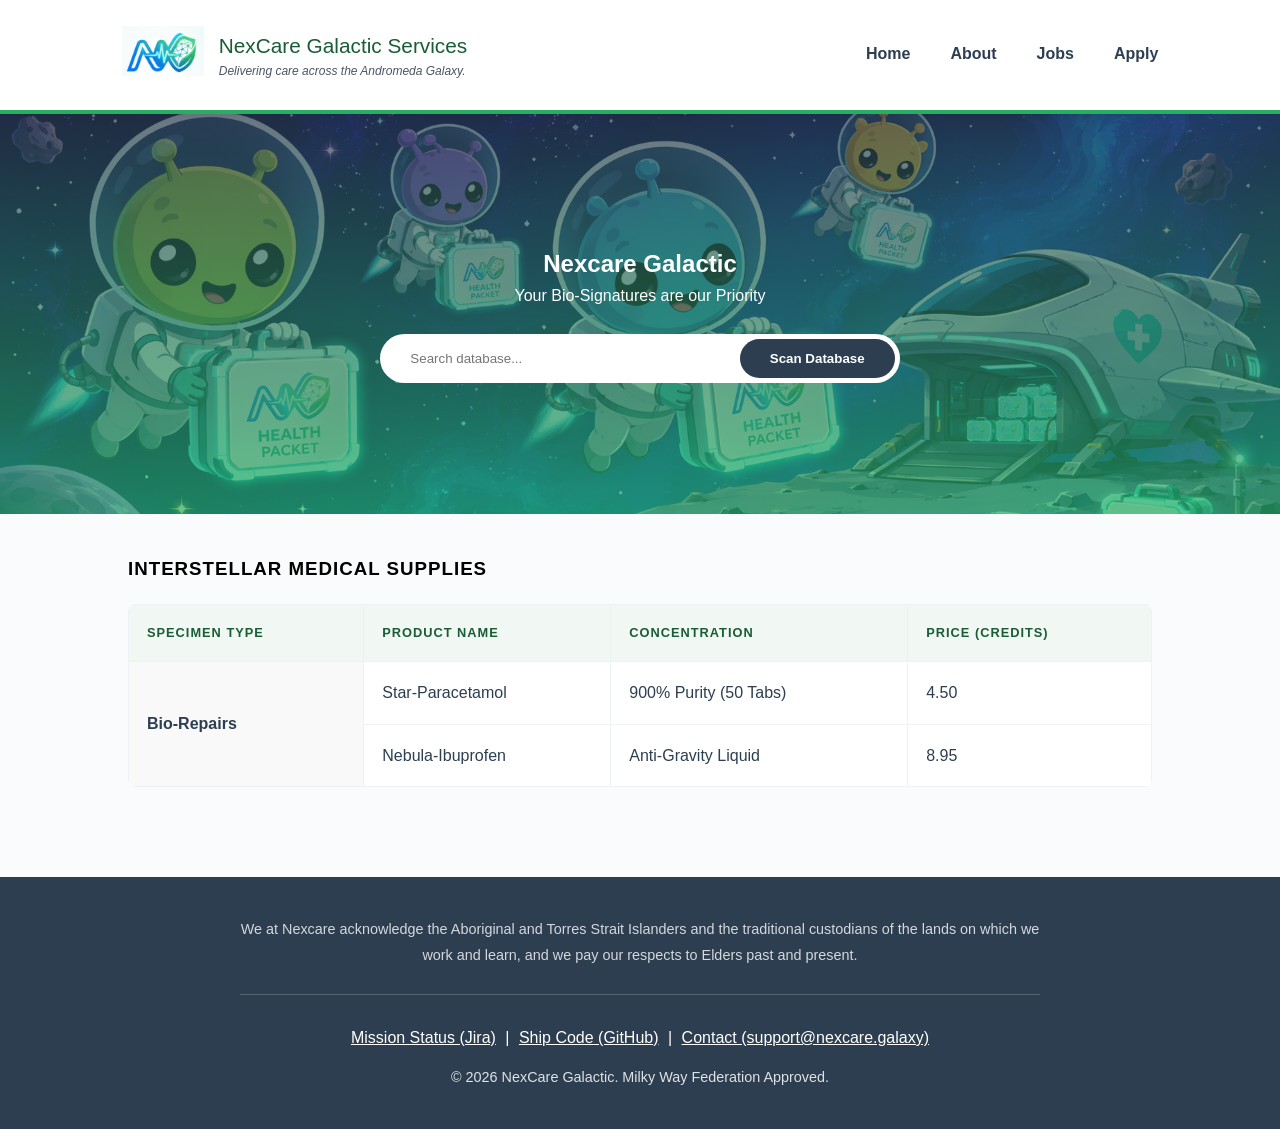
<file: index.html>
<!DOCTYPE html>
<html lang="en">
<head>
    <meta charset="UTF-8">
    <meta name="viewport" content="width=device-width, initial-scale=1.0">
    <title>Nexcare Galactic Healthcare</title>
    <link rel="stylesheet" href="style/style.css">

    <!-- 1. EMBEDDED CSS (Inside the Head) -->
    <style>
        .catalog-section h3 {
            color: #000000; /* Galactic Purple color */
            text-transform: uppercase;
            letter-spacing: 1px;
        }
    </style>
</head>
<body>

  <header>
        <nav class="navbar">
            <div class="brand-area">
                <a href="https://qwofii.github.io/Web-Technology-Proj/index.html">
                <img src="images/logo.png" alt="NexCare Logo" class="logo-img"></a>
                <div>
                    <p class="brand-name">NexCare Galactic Services</p>
                    <p class="brand-slogan">Delivering care across the Andromeda Galaxy.</p>
                </div>
            </div>
            <ul class="nav-links">
                <li><a href="https://qwofii.github.io/Web-Technology-Proj/index.html">Home</a></li>
                <li><a href="https://qwofii.github.io/Web-Technology-Proj/about.html">About</a></li>
                <li><a href="https://qwofii.github.io/Web-Technology-Proj/jobs.html">Jobs</a></li>
                <li><a href="https://qwofii.github.io/Web-Technology-Proj/apply.html">Apply</a></li>
            </ul>
        </nav>
    </header>
 <main>
        <section class="hero-banner">
            <h2>Nexcare Galactic</h2>
            <p>Your Bio-Signatures are our Priority</p>
            <div class="search-container">
                <form action="#">
                    <!-- WAVE FIX: Label added here -->
                    <label for="search-input" class="sr-only">Search medications or parts</label>
                    <input type="text" id="search-input" placeholder="Search database...">
                    <button type="submit">Scan Database</button>
                </form>
            </div>
        </section>

        <section class="catalog-section">
            <h3>Interstellar Medical Supplies</h3>
            <table class="product-table">
                <thead>
                    <tr>
                        <th scope="col">Specimen Type</th>
                        <th scope="col">Product Name</th>
                        <th scope="col">Concentration</th>
                        <th scope="col">Price (Credits)</th>
                    </tr>
                </thead>
                <tbody>
                    <tr>
                        <td rowspan="2" class="category-cell">Bio-Repairs</td>
                        <td>Star-Paracetamol</td>
                        <td>900% Purity (50 Tabs)</td>
                        <td>4.50</td>
                    </tr>
                    <tr>
                        <td>Nebula-Ibuprofen</td>
                        <td>Anti-Gravity Liquid</td>
                        <td>8.95</td>
                    </tr>
                </tbody>
            </table>
        </section>
    </main>
 
    <footer>

            <div class="acknowledgement">
                <p>We at Nexcare acknowledge the Aboriginal and Torres Strait Islanders and the traditional custodians of the lands on which we work and learn, and we pay our respects to Elders past and present.</p>
            </div>
        <div class="footer-links">
            <a href="https://webtechprojectsassignment1.atlassian.net/jira/software/projects/SCRUM/boards/1?atlOrigin=eyJpIjoiOTkwOTJiYzI1MDhlNDIyOGI4NDFhN2U3N2QzZDFlYzEiLCJwIjoiaiJ9">Mission Status (Jira)</a> |
            <a href="https://github.com/Qwofii/Web-Technology-Proj.git">Ship Code (GitHub)</a> |
            <a href="mailto:106499895@student.swin.edu.au">Contact (support@nexcare.galaxy)</a>
        </div>
        <p style="opacity: 0.85;">&copy; 2026 NexCare Galactic. Milky Way Federation Approved.</p>
    </footer>

</body>
</html>
</file>
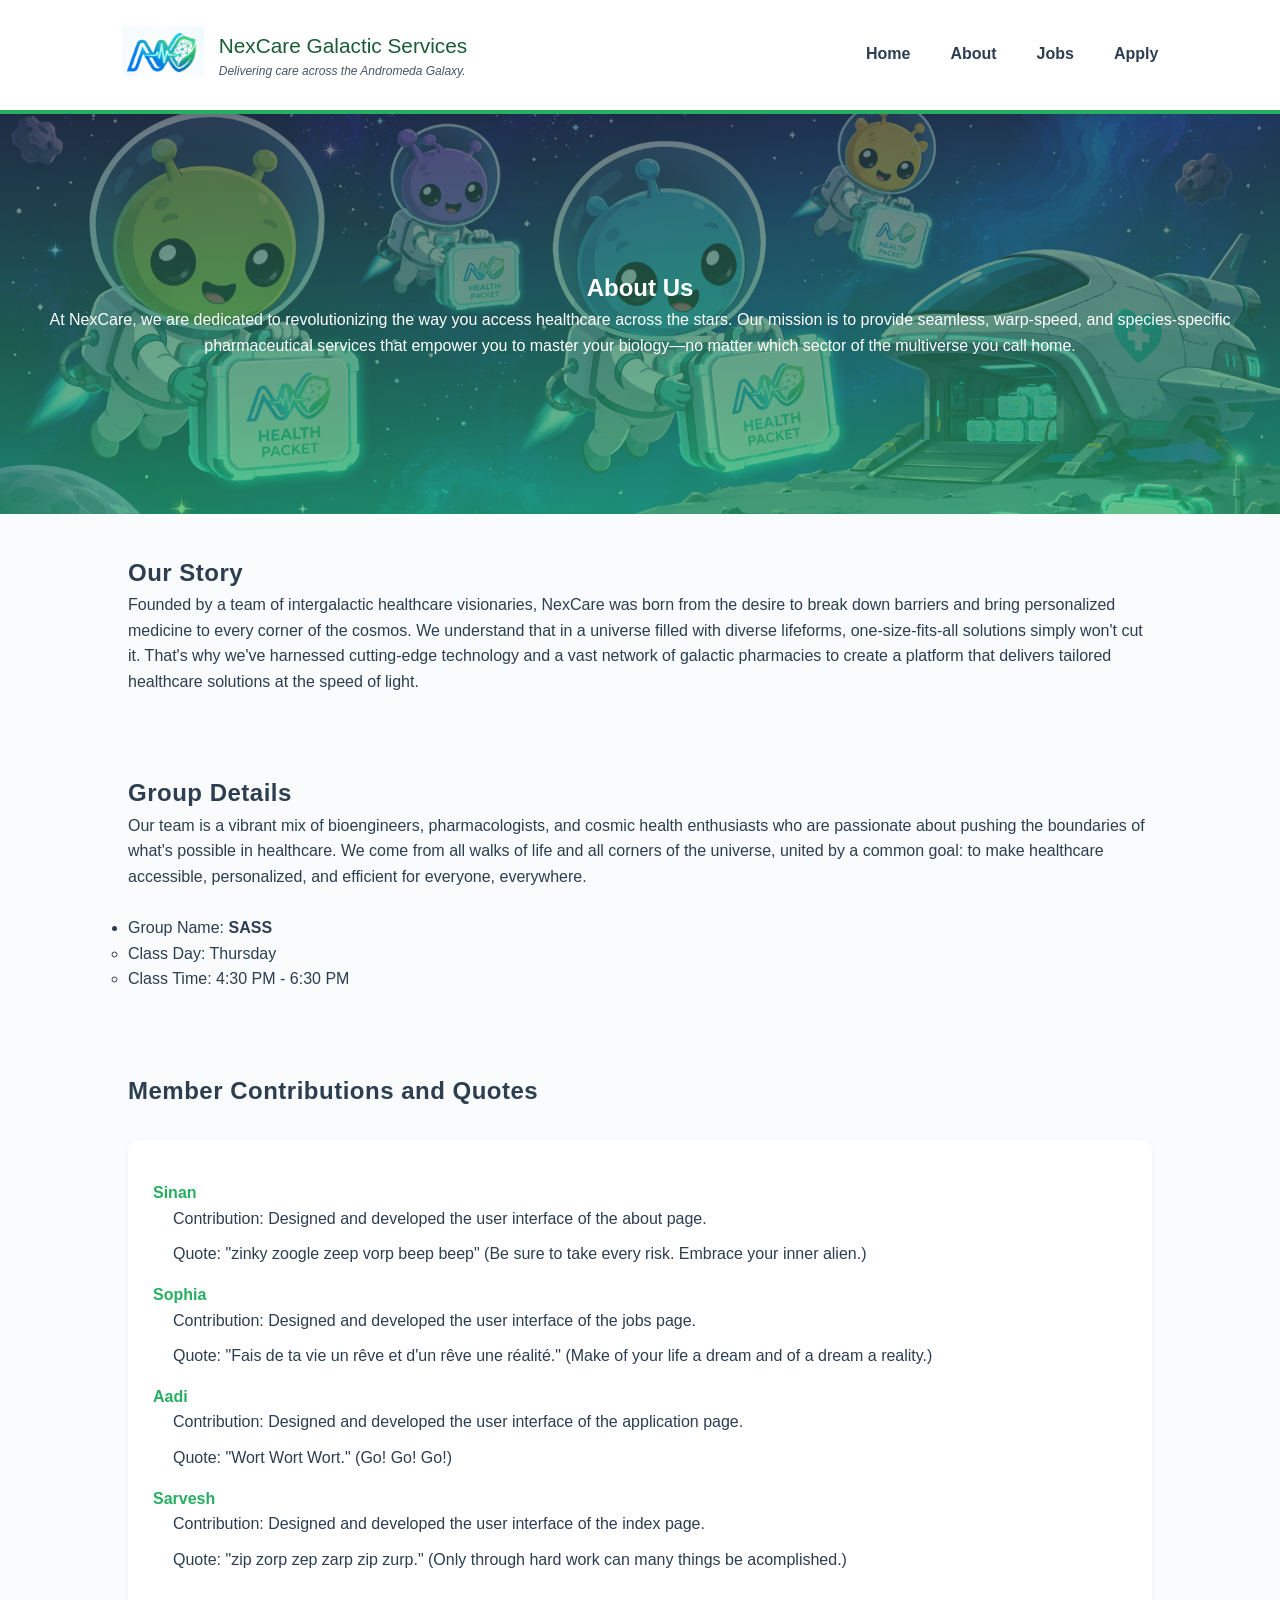
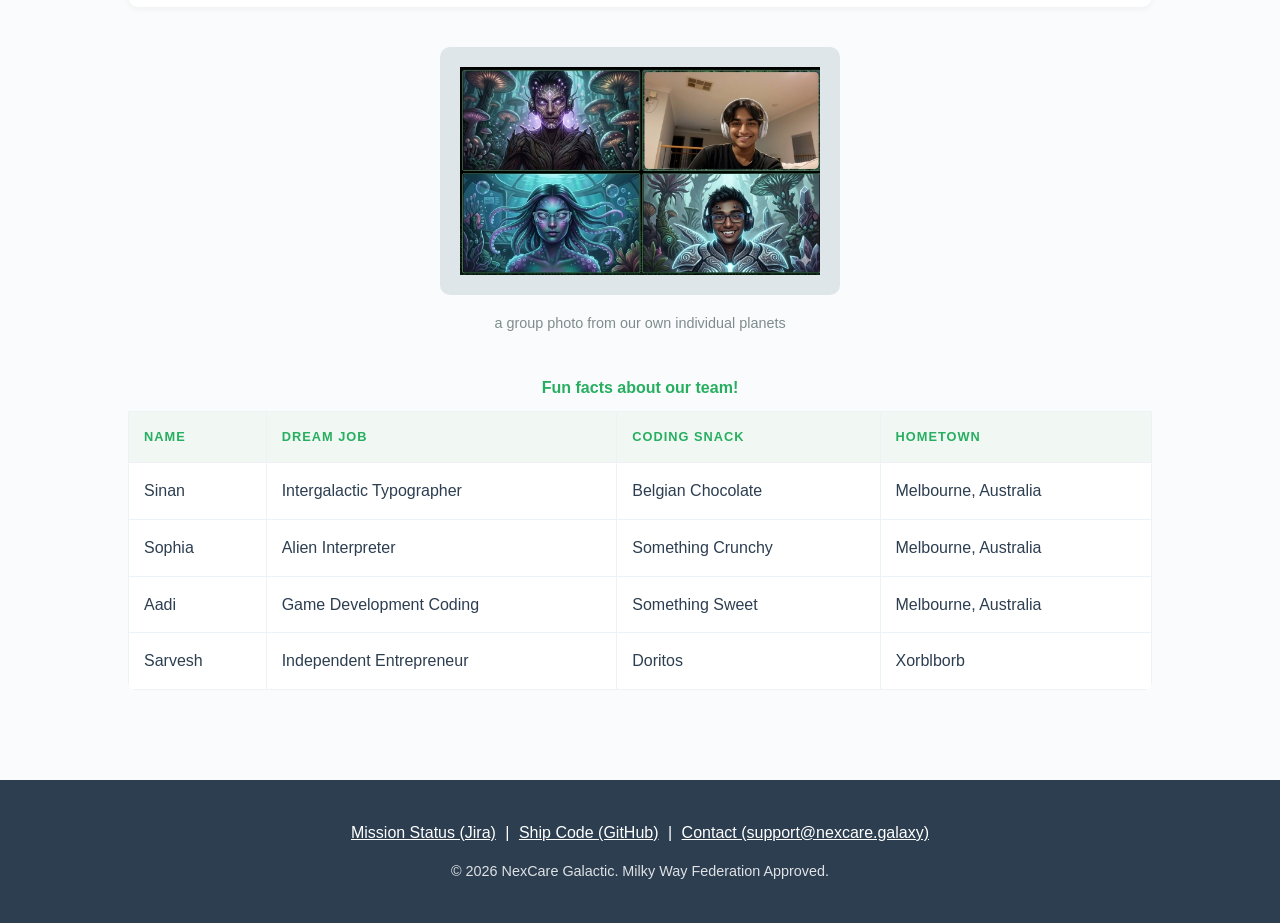
<file: about.html>
<!DOCTYPE html>
<html lang="en">
<head>
    <meta charset="utf-8">
    <meta name="description" content="About the company">
    <meta name="keywords" content="About, company, team">
    <meta name="author" content="Sinan, Sophia">
    <title>About Us | NexCare Galactic Healthcare</title>
    <link rel="stylesheet" href="style/style.css" >
    <style>
    h2 {
        letter-spacing: 0.5px;
    }
    </style>
</head>

<body>
    <header>
        <nav class="navbar">
            <div class="brand-area">
                <a href="https://qwofii.github.io/Web-Technology-Proj/index.html">
                <img src="images/logo.png" alt="NexCare Logo" class="logo-img"></a>
                <div>
                    <p class="brand-name">NexCare Galactic Services</p>
                    <p class="brand-slogan">Delivering care across the Andromeda Galaxy.</p>
                </div>
            </div>
            <ul class="nav-links">
                <li><a href="https://qwofii.github.io/Web-Technology-Proj/index.html">Home</a></li>
                <li><a href="https://qwofii.github.io/Web-Technology-Proj/about.html">About</a></li>
                <li><a href="https://qwofii.github.io/Web-Technology-Proj/jobs.html">Jobs</a></li>
                <li><a href="https://qwofii.github.io/Web-Technology-Proj/apply.html">Apply</a></li>
            </ul>
        </nav>
    </header>

    <section class="hero-banner">
        <h1>About Us</h1>
        <p>At NexCare, we are dedicated to revolutionizing the way you access healthcare across the stars. Our mission is to provide seamless, warp-speed, and species-specific pharmaceutical services that empower you to master your biology—no matter which sector of the multiverse you call home.</p>
    </section>

    <main>
        <section class="catalog-section">
            <h2>Our Story</h2>
            <p>Founded by a team of intergalactic healthcare visionaries, NexCare was born from the desire to break down barriers and bring personalized medicine to every corner of the cosmos. We understand that in a universe filled with diverse lifeforms, one-size-fits-all solutions simply won't cut it. That's why we've harnessed cutting-edge technology and a vast network of galactic pharmacies to create a platform that delivers tailored healthcare solutions at the speed of light.</p>
        </section>

        <div class="catalog-section">
            <h2>Group Details</h2>
            <p>Our team is a vibrant mix of bioengineers, pharmacologists, and cosmic health enthusiasts who are passionate about pushing the boundaries of what's possible in healthcare. We come from all walks of life and all corners of the universe, united by a common goal: to make healthcare accessible, personalized, and efficient for everyone, everywhere.</p>
            <br>
            <ul>
                <li>Group Name: <strong>SASS</strong>
                    <ul>
                        <li>Class Day: Thursday</li>
                        <li>Class Time: 4:30 PM - 6:30 PM</li>
                    </ul>
                </li>
            </ul>
        </div>

        <section class="catalog-section">
            <h2>Member Contributions and Quotes</h2>
            
            <dl> 
                <dt><strong>Sinan</strong></dt>
                <dd>Contribution: Designed and developed the user interface of the about page.</dd>
                <dd>Quote: "zinky zoogle zeep vorp beep beep" (Be sure to take every risk. Embrace your inner alien.)</dd>

                <dt><strong>Sophia</strong></dt>
                <dd>Contribution: Designed and developed the user interface of the jobs page.</dd>
                <dd>Quote: "Fais de ta vie un rêve et d'un rêve une réalité." (Make of your life a dream and of a dream a reality.)</dd>

                <dt><strong>Aadi</strong></dt>
                <dd>Contribution: Designed and developed the user interface of the application page.</dd>
                <dd>Quote: "Wort Wort Wort." (Go! Go! Go!)</dd>

                <dt><strong>Sarvesh</strong></dt>
                <dd>Contribution: Designed and developed the user interface of the index page.</dd>
                <dd>Quote: "zip zorp zep zarp zip zurp." (Only through hard work can many things be acomplished.)</dd>
            </dl>

            <figure>
                <img src="images/banan.jpeg" alt="Team Photo" class="team-photo">
                <figcaption>a group photo from our own individual planets</figcaption>
            </figure>

            <table>
                <caption>Fun facts about our team!</caption>
                <thead>
                    <tr>
                        <th>Name</th>
                        <th>Dream Job</th>
                        <th>Coding Snack</th>
                        <th>Hometown</th>
                    </tr>
                </thead>
                <tbody>
                    <tr>
                        <td>Sinan</td>
                        <td>Intergalactic Typographer</td>
                        <td>Belgian Chocolate</td>
                        <td>Melbourne, Australia</td>
                    </tr>
                    <tr>
                        <td>Sophia</td>
                        <td>Alien Interpreter</td>
                        <td>Something Crunchy</td>
                        <td>Melbourne, Australia</td>
                    </tr>
                    <tr>
                        <td>Aadi</td>
                        <td>Game Development Coding</td>
                        <td>Something Sweet</td>
                        <td>Melbourne, Australia</td>
                    </tr>
                    <tr>
                        <td>Sarvesh</td>
                        <td>Independent Entrepreneur</td>
                        <td>Doritos</td>
                        <td>Xorblborb</td>
                    </tr>
                </tbody>
            </table>
        </section>
    </main>

    <footer>
        <div class="footer-links">
            <a href="https://webtechprojectsassignment1.atlassian.net/jira/software/projects/SCRUM/boards/1?atlOrigin=eyJpIjoiOTkwOTJiYzI1MDhlNDIyOGI4NDFhN2U3N2QzZDFlYzEiLCJwIjoiaiJ9">Mission Status (Jira)</a> |
            <a href="https://github.com/Qwofii/Web-Technology-Proj.git">Ship Code (GitHub)</a> |
            <a href="mailto:106499895@student.swin.edu.au">Contact (support@nexcare.galaxy)</a>
        </div>
        <p style="opacity: 0.85;">&copy; 2026 NexCare Galactic. Milky Way Federation Approved.</p>
    </footer>

</body>
</html>
</file>
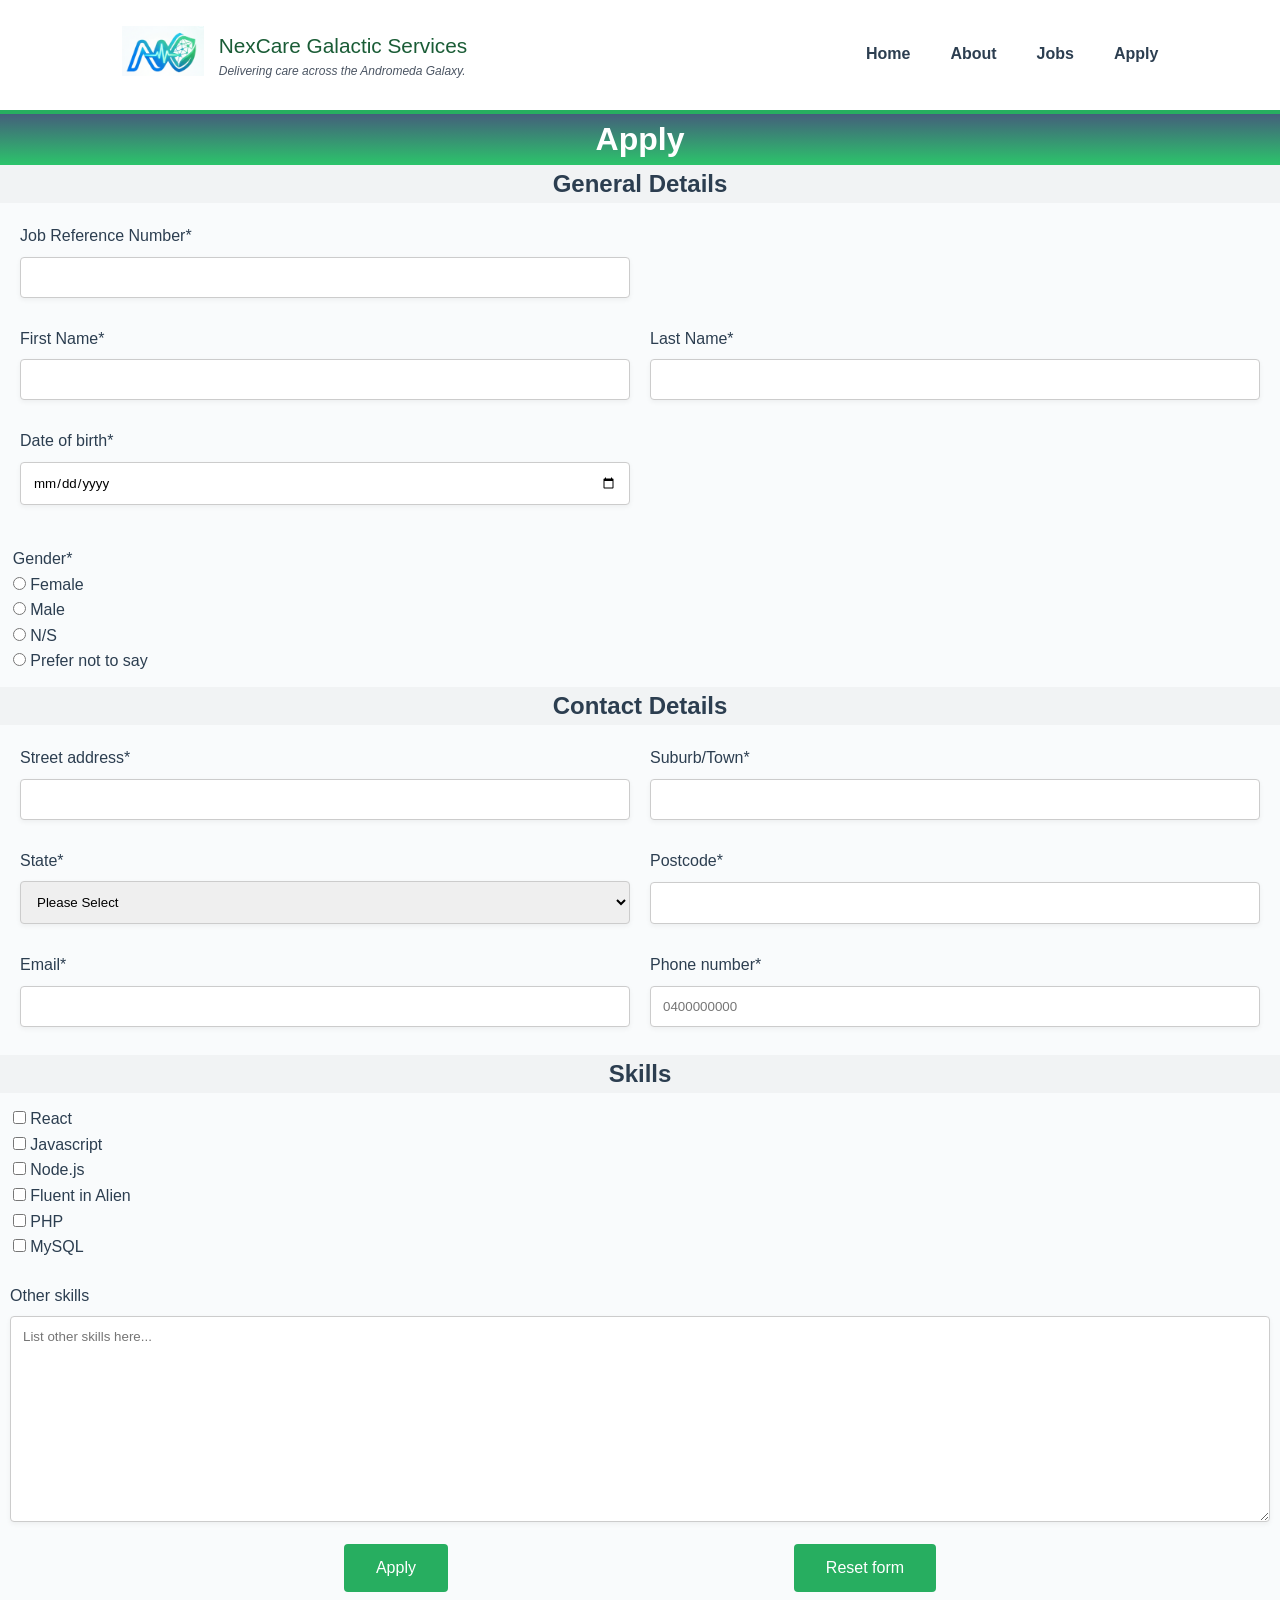
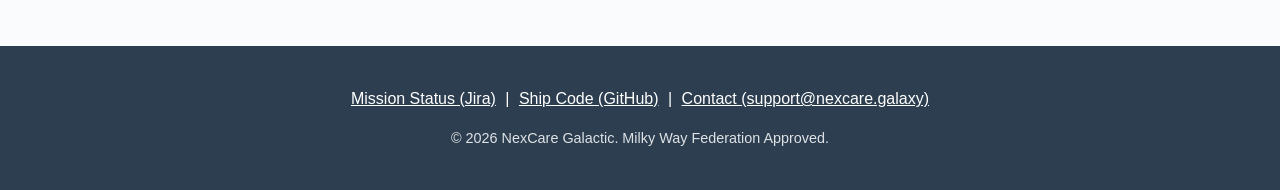
<file: apply.html>
<!doctype html>
<html lang="en">
  <head>
    <meta charset="utf-8">
    <meta name="description" content="Apply for the position">
    <meta name="keywords" content="position, details, contact, skills">
    <meta name="author" content="Sophia" >
    <title>Apply for the position</title>
    <link rel="stylesheet" href="style/style.css">

    <style>
      .button {
        background-color: rgba(39, 174, 96, 1);
        border: none;
        color: white;
        padding: 15px 32px;
        text-align: center;
        display: inline-block;
        font-size: 16px;
        margin: 4px 2px;
        cursor: pointer;
        border-radius: 4px;
      }
    </style>
  </head>

  <body>
   <header>
        <nav class="navbar">
            <div class="brand-area">
              <a href="https://qwofii.github.io/Web-Technology-Proj/index.html">
                <img src="images/logo.png" alt="NexCare Logo" class="logo-img"></a>
                <div>
                    <p class="brand-name">NexCare Galactic Services</p>
                    <p class="brand-slogan">Delivering care across the Andromeda Galaxy.</p>
                </div>
            </div>
            <ul class="nav-links">
                <li><a href="https://qwofii.github.io/Web-Technology-Proj/index.html">Home</a></li>
                <li><a href="https://qwofii.github.io/Web-Technology-Proj/about.html">About</a></li>
                <li><a href="https://qwofii.github.io/Web-Technology-Proj/jobs.html">Jobs</a></li>
                <li><a href="https://qwofii.github.io/Web-Technology-Proj/apply.html">Apply</a></li>
            </ul>
        </nav>
    </header>

    <div class="applyhero">
      <h1>Apply</h1>
    </div>

    <form
      method="post"
      action="http://mercury.swin.edu.au/it000000/formtest.php"
    >
      <h2 class="apply-sections">General Details</h2>
      <div class="apply-container">
        <div class="apply-element">
          <label for="jobRef">Job Reference Number*</label>
          <input
            class="apply-fields"
            type="text"
            pattern="[A-Za-z0-9]{5}"
            name="jobRef"
            id="jobRef"
            maxlength="5"
            size="10"
            required="required">
        </div>
        <br>

        <div class="apply-element">
          <label for="firstName">First Name*</label>
          <input
            class="apply-fields"
            type="text"
            pattern="[A-Za-z]{1,20}"
            name="firstName"
            id="firstName"
            maxlength="20"
            size="25"
            required="required">
        </div>

        <div class="apply-element">
          <label for="lastName">Last Name*</label>
          <input
            class="apply-fields"
            type="text"
            pattern="[A-Za-z]{1,20}"
            name="lastName"
            id="lastName"
            maxlength="20"
            size="25"
            required="required">
        </div>

        <div class="apply-element">
          <label for="dateOfBirth">Date of birth*</label>
          <input
            type="date"
            class="apply-fields"
            name="dateOfBirth"
            id="dateOfBirth"
            size="10"
            required="required">
        </div>
      </div>

      <div style="padding: 1%">
        <p>Gender*</p>

        <input type="radio" id="female" name="gender" value="female" required>
        <label for="female">Female</label>
        <p></p>

        <input type="radio" id="male" name="gender" value="male">
        <label for="male">Male</label>
        <p></p>

        <input
          type="radio"
          id="notspecified"
          name="gender"
          value="notspecified">
        <label for="notspecified">N/S</label>
        <p></p>

        <input type="radio" id="prefernot" name="gender" value="Prefer not to say">
        <label for="prefernot">Prefer not to say</label>
        <p></p>
      </div>

      <h2 class="apply-sections">Contact Details</h2>
      <div class="apply-container">
        <div class="apply-element">
          <label for="streetAddress">Street address*</label>
          <input
            class="apply-fields"
            type="text"
            name="streetAddress"
            id="streetAddress"
            maxlength="40"
            size="40"
            required="required">
        </div>
        <div class="apply-element">
          <label for="suburb">Suburb/Town*</label>
          <input
            class="apply-fields"
            type="text"
            name="suburb"
            id="suburb"
            maxlength="40"
            size="40"
            required="required">
        </div>

        <div class="apply-element">
          <label for="state">State*</label>
          <select name="state" id="state" required class="apply-fields">
            <option value="">Please Select</option>
            <option value="VIC">VIC</option>
            <option value="NSW">NSW</option>
            <option value="QLD">QLD</option>
            <option value="NT">NT</option>
            <option value="WA">WA</option>
            <option value="SA">SA</option>
            <option value="TAS">TAS</option>
            <option value="ACT">ACT</option>
          </select>
        </div>

        <div class="apply-element">
          <label for="postcode">Postcode*</label>
          <input
            class="apply-fields"
            type="text"
            pattern="\d{4}"
            name="postcode"
            id="postcode"
            size="4"
            maxlength="4"
            required="required">
        </div>

        <div class="apply-element">
          <label for="email">Email*</label>
          <input
            class="apply-fields"
            type="text"
            pattern="[a-z0-9._%+-]+@[a-z0-9.-]{2,}\.[a-z]{2,}$"
            name="email"
            id="email"
            size="20"
            required="required">
        </div>
        <div class="apply-element">
          <label for="phone">Phone number*</label>
          <input
            class="apply-fields"
            type="text"
            pattern="\d{8,12}"
            name="phone"
            id="phone"
            maxlength="12"
            size="12"
            placeholder="0400000000"
            required="required">
        </div>
      </div>

      <h2 class="apply-sections">Skills</h2>
      <div style="padding: 1%">
        <input type="checkbox" id="React" name="category[]" value="React">
        <label for="React">React</label>
        <br>
        <input
          type="checkbox"
          id="Javascript"
          name="category[]"
          value="Javascript">

        <label for="Javascript">Javascript</label>
        <br>

        <input type="checkbox" id="Node.js" name="category[]" value="Node.js">
        <label for="Node.js">Node.js</label>
        <br>

        <input
          type="checkbox"
          id="FluentInAlien"
          name="category[]"
          value="Fluent in Alien"
        >
        <label for="FluentInAlien">Fluent in Alien</label>
        <br>

        <input type="checkbox" id="PHP" name="category[]" value="PHP">
        <label for="PHP">PHP</label>
        <br>
        <input type="checkbox" id="MySQL" name="category[]" value="MySQL">
        <label for="MySQL">MySQL</label>
        <br>
      </div>
      <div class="apply-element">
        <label for="otherSkills">Other skills</label>

        <textarea
          id="otherSkills"
          name="otherSkills"
          rows="12"
          cols="40"
          placeholder="List other skills here..."></textarea>
      </div>

      <div class="apply-buttons">
        <input type="submit" value="Apply" class="button">
        <input type="reset" value="Reset form" class="button">
      </div>
    </form>
   
    <footer>
        <div class="footer-links">
            <a href="https://webtechprojectsassignment1.atlassian.net/jira/software/projects/SCRUM/boards/1?atlOrigin=eyJpIjoiOTkwOTJiYzI1MDhlNDIyOGI4NDFhN2U3N2QzZDFlYzEiLCJwIjoiaiJ9">Mission Status (Jira)</a> |
            <a href="https://github.com/Qwofii/Web-Technology-Proj.git">Ship Code (GitHub)</a> |
            <a href="mailto:106499895@student.swin.edu.au">Contact (support@nexcare.galaxy)</a>
        </div>
        <p style="opacity: 0.85;">&copy; 2026 NexCare Galactic. Milky Way Federation Approved.</p>
    </footer>
  </body>
</html>
</file>
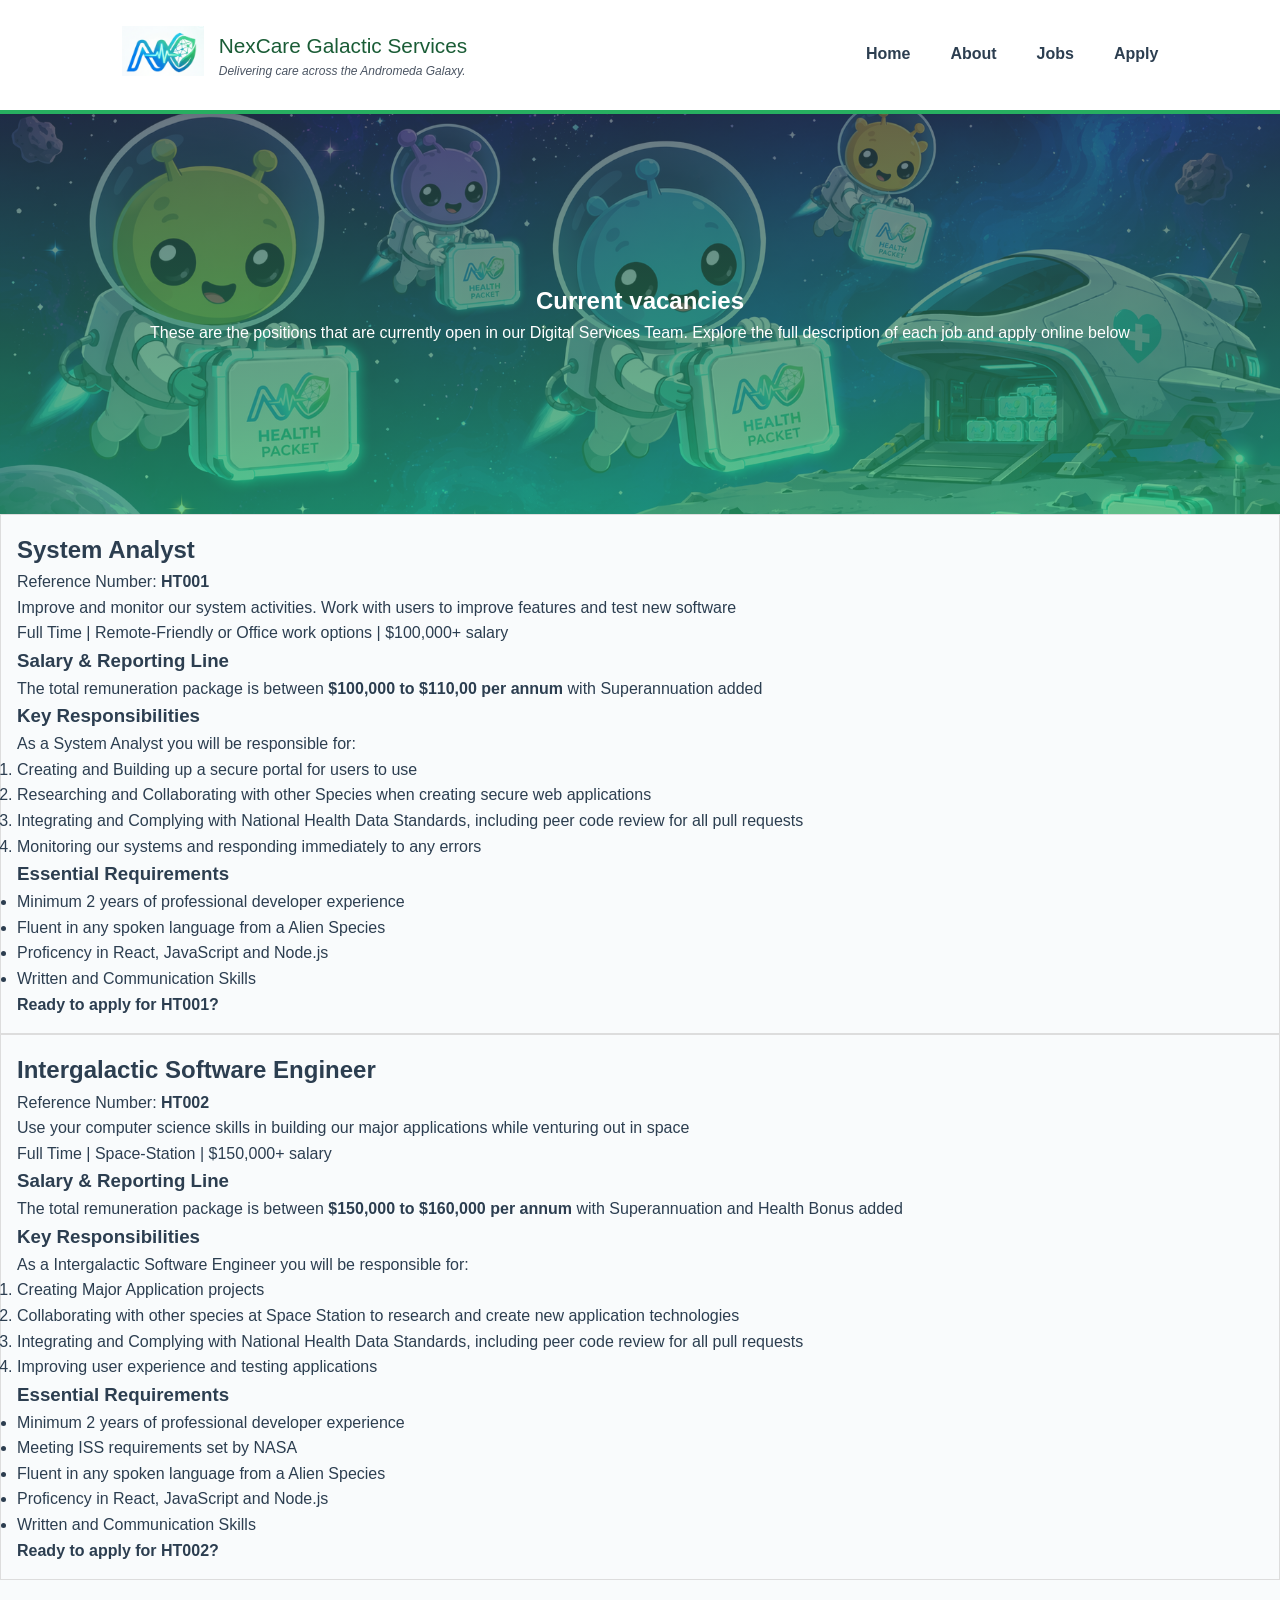
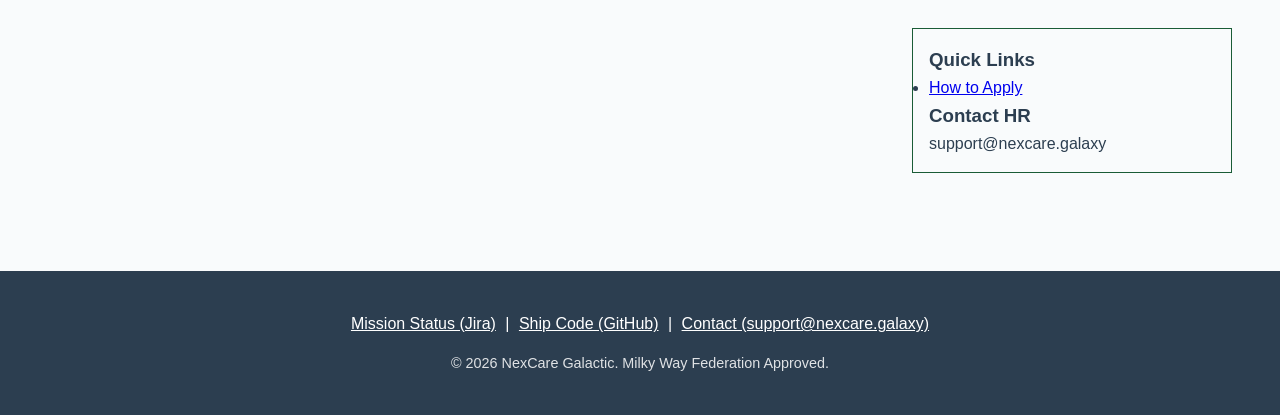
<file: jobs.html>
<!DOCTYPE html>
<html lang="en">
<head>
    <meta charset="UTF-8">
    <meta name="viewport" content="width=device-width, initial-scale=1.0">
    <meta name="description" content="List of current job vacancies">
    <meta name="author" content="Aadi Shetty">
    <title>NexCare Jobs</title>
    <link rel="stylesheet" href="style/style.css">
    <style>
          .h3{ color: #1a5c36;
    margin-top: 30px;
    margin-bottom: 15px;
}
    </style>
</head>

<!--Ask ai on why link to CSS wasn't work, moved into Head Tag-->

<body>

<!--Navbar, assistance from Group Mates, credit to Sarvesh-->
   <header>
        <nav class="navbar">
            <div class="brand-area">
                <a href="https://qwofii.github.io/Web-Technology-Proj/index.html">
                <img src="images/logo.png" alt="NexCare Logo" class="logo-img"></a>
                <div>
                    <p class="brand-name">NexCare Galactic Services</p>
                    <p class="brand-slogan">Delivering care across the Andromeda Galaxy.</p>
                </div>
            </div>
            <ul class="nav-links">
                <li><a href="https://qwofii.github.io/Web-Technology-Proj/index.html">Home</a></li>
                <li><a href="https://qwofii.github.io/Web-Technology-Proj/about.html">About</a></li>
                <li><a href="https://qwofii.github.io/Web-Technology-Proj/jobs.html">Jobs</a></li>
                <li><a href="https://qwofii.github.io/Web-Technology-Proj/apply.html">Apply</a></li>
            </ul>
        </nav>
    </header>


<!--Created a Hero Banner at the Top, assistance from Group Mate-->
<section class="hero-banner">
   
<h1 class="h1-white">Current vacancies</h1>
<p>These are the positions that are currently open in our Digital Services Team. Explore the full description of each job and apply online below</p>
</section>

<!--job 1-->
    <div class="jobs-container">

        <div class="job-card">
            <h2>System Analyst</h2>
            <p>Reference Number: <strong>HT001</strong></p>
            <p>Improve and monitor our system activities. Work with users to improve features and test new software</p>
<p>Full Time | Remote-Friendly or Office work options | $100,000+ salary</p>



 <section>
            <h3>Salary &amp; Reporting Line</h3>
            <p>The total remuneration package is between <strong>$100,000 to $110,00 per annum</strong> with Superannuation added </p>
</section>

<section>
    <h3>Key Responsibilities</h3>
    <p>As a System Analyst you will be responsible for:</p>
    <ol>
      <li>Creating and Building up a secure portal for users to use</li>
      <li>Researching and Collaborating with other Species when creating secure web applications</li>
      <li>Integrating and Complying with National Health Data Standards, including peer code review for all pull requests</li>
      <li>Monitoring our systems and responding immediately to any errors</li>
    </ol>

</section>

<h3>Essential Requirements</h3>
<ul>
  <li>Minimum 2 years of professional developer experience</li> 
  <li>Fluent in any spoken language from a Alien Species</li>
  <li>Proficency in React, JavaScript and Node.js</li>
  <li>Written and Communication Skills</li>
</ul>

<p><strong>Ready to apply for HT001?</strong></p>
</div>

</div>

<!--job 2-->
    <div class="jobs-container">
            
        <div class="job-card">
            <h2>Intergalactic Software Engineer</h2>
            <p>Reference Number: <strong>HT002</strong></p>
            <p>Use your computer science skills in building our major applications while venturing out in space</p>
<p>Full Time | Space-Station | $150,000+ salary</p>


 <section>
            <h3>Salary &amp; Reporting Line</h3>
            <p>The total remuneration package is between <strong>$150,000 to $160,000 per annum</strong> with Superannuation and Health Bonus added </p>
</section>

<section>
    <h3>Key Responsibilities</h3>
    <p>As a Intergalactic Software Engineer you will be responsible for:</p>
    <ol>
      <li>Creating Major Application projects</li>
      <li>Collaborating with other species at Space Station to research and create new application technologies</li>
      <li>Integrating and Complying with National Health Data Standards, including peer code review for all pull requests</li>
      <li>Improving user experience and testing applications</li>
    </ol>

</section>

<h3>Essential Requirements</h3>
<ul>
  <li>Minimum 2 years of professional developer experience</li> 
  <li>Meeting ISS requirements set by NASA</li>
  <li>Fluent in any spoken language from a Alien Species</li>
  <li>Proficency in React, JavaScript and Node.js</li>
  <li>Written and Communication Skills</li>
</ul>

<p><strong>Ready to apply for HT002?</strong></p>
</div>

</div>

 <div class = "jobs-page">
<main>

<!--Created the aside element but wasn't sure where to place it so I asked AI-->
<aside class="sidebar">
    <h3> Quick Links</h3>
      <ul>
        <li><a href="https://qwofii.github.io/Web-Technology-Proj/apply.html">How to Apply</a></li>
      </ul>
      <h3>Contact HR</h3>
      <p>support@nexcare.galaxy</p>
</aside>

</main>
</div>

    <footer>
        <div class="footer-links">
            <a href="https://webtechprojectsassignment1.atlassian.net/jira/software/projects/SCRUM/boards/1?atlOrigin=eyJpIjoiOTkwOTJiYzI1MDhlNDIyOGI4NDFhN2U3N2QzZDFlYzEiLCJwIjoiaiJ9">Mission Status (Jira)</a> |
            <a href="https://github.com/Qwofii/Web-Technology-Proj.git">Ship Code (GitHub)</a> |
            <a href="mailto:106499895@student.swin.edu.au">Contact (support@nexcare.galaxy)</a>
        </div>
        <p style="opacity: 0.85;">&copy; 2026 NexCare Galactic. Milky Way Federation Approved.</p>
    </footer>
</body>
</html>
</file>
<file: style/style.css>
/* General Layout */
* {
  margin: 0;
  padding: 0;
  box-sizing: border-box;
  font-family: "Segoe UI", Helvetica, sans-serif;
}

body {
  background-color: #f9fbfc;
  color: #2c3e50;
  line-height: 1.6;
}

/* Header & Navigation */
header {
  background: #ffffff;
  border-bottom: 4px solid #27ae60;
  padding: 10px 5%;
  position: sticky;
  top: 0;
  z-index: 1000;
  box-shadow: 0 2px 5px rgba(0, 0, 0, 0.05);
}

.navbar {
  display: flex;
  justify-content: space-between;
  align-items: center;
  padding: 1rem 5%;
}

.brand-area {
  display: flex;
  align-items: center;
  gap: 15px;
}

.logo-img {
  height: 50px;
  width: auto;
}
.logo-placeholder {
  width: 45px;
  height: 45px;
  background: #27ae60;
  color: white;
  display: flex;
  align-items: center;
  justify-content: center;
  font-weight: bold;
  border-radius: 50%;
  margin-right: 15px;
}
.brand-name {
  font-size: 1.3rem;
color: #1a5c36; /* Contrast Fix */
}


.brand-slogan {
  font-size: 0.75rem;
 color: #4b5563; /* Darkened from #7f8c8d for contrast */
  font-style: italic;
}

.nav-links {
  display: flex;
  list-style: none;
  gap: 20px;
}

.nav-links li {
  margin-left: 20px;
}
.nav-links a {
  text-decoration: none;
  color: #2c3e50;
  font-weight: bold;
}

.nav-links a::after {
  content: "";
  display: block;
  width: 0;
  height: 2px;
  background: #27ae60;
  transition: width 0.3s;
}

.nav-links a:hover::after {
  width: 100%;
}
/* Hero Banner */
.hero-banner {
  background-image:
    linear-gradient(rgba(44, 62, 80, 0.7), rgba(39, 174, 96, 0.7)),
    url(../images/content.png);
  background-size: cover;
  background-position: center;/* Sinan: "had to use AI to help with background-position"*/
  background-repeat: no-repeat;
  min-height: 400px;
  display: flex;
  flex-direction: column;
  justify-content: center;
  align-items: center;
  color: white;
  text-align: center;
}

.hero-banner-about {
  background-image:
    linear-gradient(rgba(44, 62, 80, 0.7), rgba(39, 174, 96, 0.7)),
    url(../images/aboutus.png);
  background-size: cover;
  background-position: 10% 90%;
  color: white;
  padding: 40px 10%;
  text-align: center;
  min-height: 490px;
  justify-content: center;
  align-items: center;
  /* Animation */
  position: relative;
  overflow: hidden;
}

/* Search Box */
.search-container {
  margin-top: 25px;
  display: inline-block;
  background: white;
  padding: 5px;
  border-radius: 50px;
}
/* Search Box Accessibility */
.sr-only {
  position: absolute;
  width: 1px;
  height: 1px;
  padding: 0;
  margin: -1px;
  overflow: hidden;
  clip: rect(0, 0, 0, 0);
  white-space: nowrap;
  border: 0;
}
.search-container input {
  padding: 12px 25px;
  width: 350px;
  border: none;
  border-radius: 50px 0 0 50px;
  outline: none;
}

.search-container button {
  padding: 12px 30px;
  background: #2c3e50;
  color: white;
  border: none;
  border-radius: 50px;
  cursor: pointer;
  font-weight: bold;
}

/* Content & Table */
.catalog-section {
  padding: 40px 10%;
}

.product-table {
  width: 100%;
  border-collapse: collapse;
  margin-top: 20px;
  background: white;
}

.product-table th,
.product-table td {
  border: 1px solid #edf2f7;
  padding: 18px;
  text-align: left;
}

.product-table th {
  background-color: #f1f8f4;
  color: #1a5c36; /* Contrast Fix */
}

.category-cell {
  background-color: #f9f9f9;
  font-weight: bold;
  text-align: center;
}

aside.sidebar {
  float: right;
  width: 25%;
  margin: 3rem;
  padding: 1rem;
  border: 1px solid #1a5c36;
}

h1-white {
  color: #feffff;
  margin-bottom: 20px;
}

h3-jobs {
  color: #1a5c36;
  margin-top: 30px;
  margin-bottom: 15px;
}

/* Footer Section - Updated Background */
footer {
  background: #2c3e50; /* Charcoal/Navy from your image */
  color: #ffffff; /* Text changed to white for readability */
  padding: 40px 10%;
  margin-top: 50px;
  text-align: center;
}

.footer-links {
  margin-bottom: 15px;
}

.footer-links a {
  color: #ffffff;
  text-decoration: underline;
  margin: 0 5px;
}

footer p {
  font-size: 0.9rem;
  opacity: 0.8;
}

/* Apply page CSS styling*/

.applyhero {
  /* 1. Hero banner on apply page settings*/
  background-image: linear-gradient(rgb(68, 95, 123), rgb(44, 196, 107));
  opacity: 100;

  /* 2. Positioning Rules */
  background-size: cover; /* Scales image to fill the entire section */
  background-position: center; /* Keeps the middle of the photo visible */
  background-repeat: no-repeat; /* Prevents the image from tiling */

  /* 3. Sizing the Container */
  min-height: 50%; /* Ensures the section is tall enough to see the graphic */
  display: flex; /* Centers your text and search box */
  flex-direction: column;
  justify-content: center;
  align-items: center;
  color: white; /* Makes text white to pop against the dark background */

  z-index: 1000;
  position: sticky;
  top: 11%;
}

.apply-sections {
  /* 1. Colour settings for apply section titles */
  background-color: #f1f3f4;

  /* 2. Positioning Rules */
  background-size: cover; /* Scales image to fill the entire section */
  background-position: center; /* Keeps the middle of the photo visible */
  background-repeat: no-repeat; /* Prevents the image from tiling */

  /* 3. Sizing the Container */
  min-height: 10%; /* Ensures the section is tall enough to see the graphic */
  display: flex; /* Centers your text */
  flex-direction: column;
  justify-content: center;
  align-items: center;
  color: #2c3e50; /* text colour */

  z-index: 999; /* forward positioning of each title section */
  position: sticky;
  top: 17%; /* determines how much of the top is visible due to scrolling up/down */
}

dl {
  background: white;
  padding: 25px;
  border-radius: 10px;
  box-shadow: 0 2px 6px rgba(0, 0, 0, 0.05);
  margin-top: 30px;
}

dt {
  font-weight: bold;
  color: #27ae60;
  margin-top: 15px;
}

dd {
  margin-left: 20px;
  margin-bottom: 10px;
}

.apply-fields {
  /* Settings for input fields on apply page */

  width: 100%;
  padding: 12px;
  margin: 8px 0;
  display: inline-block;
  border: 1px solid #ccc;
  border-radius: 4px;
  box-sizing: border-box;
  box-shadow: 0 2px 5px rgba(0, 0, 0, 0.05);
}

.apply-element {
  /* Settings for groups of apply page elemets- title and field typically */

  display: grid;
  grid-template-columns: auto;
  grid-template-rows: auto;
  padding: 10px;
}

.apply-container {
  /* Settings for overall sections on apply page */
  display: grid;
  grid-template-columns: 50% 50%;
  grid-template-rows: auto auto auto;
  padding: 10px;
}

textarea {
  /* settings for display of textarea*/

  width: 100%;
  padding: 12px;
  margin: 8px 0;
  display: inline-block;
  border: 1px solid #ccc;
  border-radius: 4px;
  box-sizing: border-box;
  box-shadow: 0 2px 5px rgba(0, 0, 0, 0.05);
}

.apply-buttons {
  /* Settings for buttons on apply page */
  display: flex;
  flex-direction: row;
  justify-content: space-evenly;
  align-items: center;
}

figure {
  margin: 40px auto;
  text-align: center;
}

figure img {
  width: 60%;
  max-width: 400px;
  border-radius: 10px;
  background: #dfe6e9;
  padding: 20px;
}

figcaption {
  margin-top: 10px;
  font-size: 0.9rem;
  color: #7f8c8d;
}

table {
  width: 100%;
  border-collapse: collapse;
  margin-top: 25px;
  background: white;
  border-radius: 8px;
  overflow: hidden;
}

th,
td {
  border: 1px solid #edf2f7;
  padding: 15px;
  text-align: left;
}

th {
  background-color: #f1f8f4;
  color: #27ae60;
  text-transform: uppercase;
  font-size: 0.8rem;
  letter-spacing: 1px;
}

caption {
  caption-side: top;
  font-weight: bold;
  color: #27ae60;
  margin-bottom: 10px;
}

.job-container {
  display: grid;
  flex-direction: row;
  flex-wrap: nowrap;
  justify-content: space-evenly;
  align-items: stretch;
  row-gap: 5px;
  gap: 2rem;
 
}

.jobs-page{
    flex-wrap: wrap;
    align-content: center;
}

.job-card {
  flex: 1;
  border: 1px solid #ddd;
  padding: 1rem;
}

.copyright {
  font-size: 0.85rem;
  opacity: 0.7;
}
.acknowledgement {
  max-width: 800px;
  margin: 0 auto 30px auto;
  font-size: 0.95rem;
  line-height: 1.8;
  border-bottom: 1px solid rgba(255, 255, 255, 0.2);
  padding-bottom: 25px;
}
</file>
